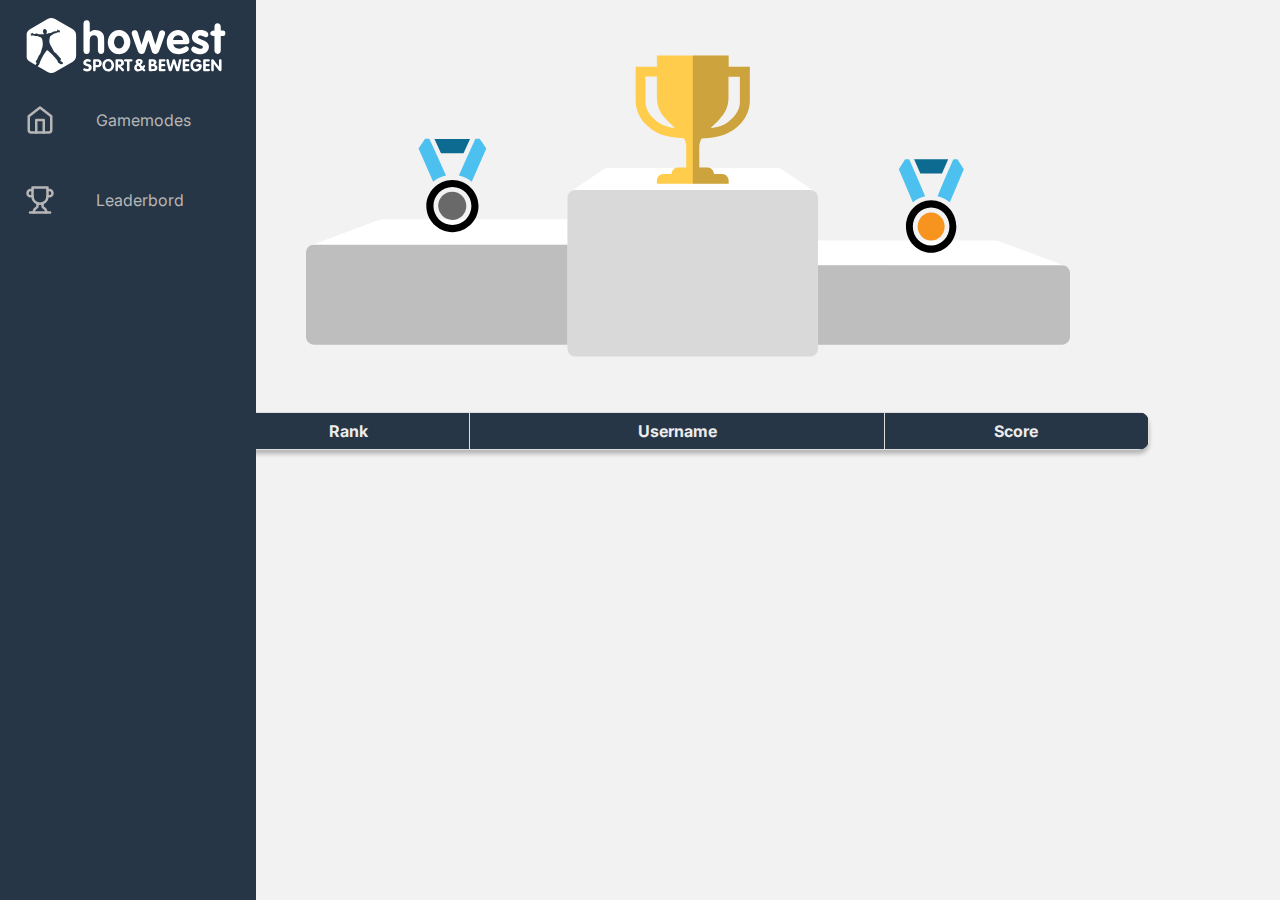
<file: glidenglow-frontend/leaderboard.html>
<!DOCTYPE html>
<html lang="en">
  <head>
    <meta charset="UTF-8" />
    <meta name="viewport" content="width=device-width, initial-scale=1.0" />
    <link type="text/css" rel="stylesheet" href="css/index.css" />
    <link href="https://fonts.googleapis.com/css2?family=Inter&display=swap" rel="stylesheet" />
    <script src="scripts/constants.js"></script>
    <script src="scripts/adminCheck.js"></script>
    <script src="scripts/leaderbord.js"></script>
    <link rel="shortcut icon" href="favicon.svg" type="image/x-icon" />
    <title>Leaderboard | Glide N Glow</title>
  </head>

  <body>
    <nav class="navbar">
      <ul class="navbar-nav">
        <li class="logo">
          <div class="nav-link">
            <span class="link-text logo-text">
              <img
                src="img/logo sport en bewegen.svg"
                alt="Logo"
                class="logo-image"
                height="55px"
                width="220px"
              />
            </span>
            <img
              src="img/logo s&p small.svg"
              alt="Logo"
              class="logo-image-small"
              height="55px"
              width="55px"
            />
          </div>
        </li>
        <li class="nav-item">
          <a href="index.html" class="nav-link">
            <svg
              xmlns="http://www.w3.org/2000/svg"
              width="30"
              height="30"
              viewBox="0 0 24 24"
              fill="none"
              stroke="currentColor"
              stroke-width="2"
              stroke-linecap="round"
              stroke-linejoin="round"
              class="lucide lucide-home"
            >
              <path d="m3 9 9-7 9 7v11a2 2 0 0 1-2 2H5a2 2 0 0 1-2-2z" />
              <polyline points="9 22 9 12 15 12 15 22" />
            </svg>
            <span class="link-text">Gamemodes</span>
          </a>
        </li>

        <li class="nav-item">
          <a href="leaderboard.html" class="nav-link">
            <svg
              xmlns="http://www.w3.org/2000/svg"
              width="30"
              height="30"
              viewBox="0 0 24 24"
              fill="none"
              stroke="currentColor"
              stroke-width="2"
              stroke-linecap="round"
              stroke-linejoin="round"
              class="lucide lucide-trophy"
            >
              <path d="M6 9H4.5a2.5 2.5 0 0 1 0-5H6" />
              <path d="M18 9h1.5a2.5 2.5 0 0 0 0-5H18" />
              <path d="M4 22h16" />
              <path
                d="M10 14.66V17c0 .55-.47.98-.97 1.21C7.85 18.75 7 20.24 7 22"
              />
              <path
                d="M14 14.66V17c0 .55.47.98.97 1.21C16.15 18.75 17 20.24 17 22"
              />
              <path d="M18 2H6v7a6 6 0 0 0 12 0V2Z" />
            </svg>
            <span class="link-text">Leaderbord</span>
          </a>
        </li>

        <li class="nav-item nav-last" id="nav-item-admin">
          <a href="admin.html" class="nav-link">
            <svg
              xmlns="http://www.w3.org/2000/svg"
              width="30"
              height="30"
              viewBox="0 0 24 24"
              fill="none"
              stroke="currentColor"
              stroke-width="2"
              stroke-linecap="round"
              stroke-linejoin="round"
              class="lucide lucide-layout-dashboard"
            >
              <rect width="7" height="9" x="3" y="3" rx="1" />
              <rect width="7" height="5" x="14" y="3" rx="1" />
              <rect width="7" height="9" x="14" y="12" rx="1" />
              <rect width="7" height="5" x="3" y="16" rx="1" />
            </svg>
            <span class="link-text">Dashboard</span>
          </a>
        </li>

        <li class="nav-item nav-item-logout-admin" id="userButton">
          <a href="index.html" class="nav-link">
            <svg
              xmlns="http://www.w3.org/2000/svg"
              width="30"
              height="30"
              viewBox="0 0 24 24"
              fill="none"
              stroke="currentColor"
              stroke-width="2"
              stroke-linecap="round"
              stroke-linejoin="round"
              class="lucide lucide-log-out"
            >
              <path d="M9 21H5a2 2 0 0 1-2-2V5a2 2 0 0 1 2-2h4" />
              <polyline points="16 17 21 12 16 7" />
              <line x1="21" x2="9" y1="12" y2="12" />
            </svg>
            <span class="link-text">Logout</span>
          </a>
        </li>
      </ul>
    </nav>
    <!-- Add the customized dropdown for gamemode filtering -->
    <div class="custom-select js-gamemode-dropdown">
      <select id="gamemode" name="gamemode"></select>
    </div>
    <main>
      <div class="leaderbord-podium">
        <div class="first-place js-first-place">
          <h1></h1>
          <p></p>
        </div>
        <div class="second-place js-second-place">
          <h1></h1>
          <p></p>
        </div>
        <div class="third-place js-third-place">
          <h1></h1>
          <p></p>
        </div>
        <svg
          width="764"
          height="380"
          class="leaderboard-podium-svg"
          viewBox="0 0 964 380"
          fill="none"
          xmlns="http://www.w3.org/2000/svg"
        >
          <path
            d="M375.456 143.729C377.114 142.602 379.072 142 381.076 142H594.451C596.439 142 598.381 142.592 600.03 143.701L642.129 172H333.855L375.456 143.729Z"
            fill="white"
          />
          <path
            d="M646 233.397H870.188C871.386 233.397 872.575 233.613 873.697 234.033L959 266L646 264.756V233.397Z"
            fill="white"
          />
          <path
            d="M646 264.756H954C959.523 264.756 964 269.233 964 274.756V355.105C964 360.627 959.523 365.105 954 365.105H646V264.756Z"
            fill="#BEBEBE"
          />
          <path
            d="M330 206.742H96.3009C95.1099 206.742 93.9284 206.955 92.8123 207.37L6.5 239.5L330 238.885V206.742Z"
            fill="white"
          />
          <path
            d="M0 248.885C0 243.362 4.47715 238.885 10 238.885L330 238.885V365.105H9.99999C4.47714 365.105 0 360.627 0 355.105V248.885Z"
            fill="#BEBEBE"
          />
          <path
            d="M330 179.896C330 174.373 334.477 169.896 340 169.896H636C641.523 169.896 646 174.373 646 179.896V370C646 375.523 641.523 380 636 380H340C334.477 380 330 375.523 330 370V179.896Z"
            fill="#D9D9D9"
          />
          <path
            fill-rule="evenodd"
            clip-rule="evenodd"
            d="M788.795 198.123C779.422 198.123 771.78 206.059 771.78 215.791C771.78 225.524 779.422 233.609 788.795 233.609C798.168 233.609 805.81 225.673 805.81 215.941C805.81 206.208 798.168 198.123 788.795 198.123Z"
            fill="#F7931F"
          />
          <path
            fill-rule="evenodd"
            clip-rule="evenodd"
            d="M788.795 182.732C771.321 182.732 757.02 197.642 757.02 215.866C757.02 234.092 771.321 249 788.795 249C806.273 249 820.57 234.092 820.57 215.866C820.57 197.642 806.273 182.732 788.795 182.732ZM788.795 239.962C776.085 239.962 765.687 229.12 765.687 215.866C765.687 202.612 776.085 191.768 788.795 191.768C801.505 191.768 811.903 202.612 811.903 215.866C811.903 229.12 801.505 239.962 788.795 239.962Z"
            fill="black"
          />
          <path
            fill-rule="evenodd"
            clip-rule="evenodd"
            d="M796.79 177.648C802.518 178.997 807.811 181.548 812.395 185.297L830 143.599L821.984 131H816.831L805.666 156.649L796.79 177.648Z"
            fill="#4CC1EF"
          />
          <path
            fill-rule="evenodd"
            clip-rule="evenodd"
            d="M781.21 177.648L772.297 156.649L761.083 131H755.909L748 143.599L765.683 185.297C770.14 181.697 775.458 178.997 781.21 177.648Z"
            fill="#4CC1EF"
          />
          <path
            fill-rule="evenodd"
            clip-rule="evenodd"
            d="M802.427 148.957L810.32 131H767.27L775.162 148.957H802.427Z"
            fill="#0D6B91"
          />
          <path
            fill-rule="evenodd"
            clip-rule="evenodd"
            d="M184.54 172.123C174.766 172.123 166.797 180.059 166.797 189.791C166.797 199.524 174.766 207.609 184.54 207.609C194.313 207.609 202.283 199.673 202.283 189.941C202.283 180.208 194.313 172.123 184.54 172.123Z"
            fill="#696969"
          />
          <path
            fill-rule="evenodd"
            clip-rule="evenodd"
            d="M184.754 157.159C166.647 157.159 151.833 171.974 151.833 190.08C151.833 208.186 166.647 223 184.754 223C202.86 223 217.674 208.186 217.674 190.08C217.674 171.974 202.86 157.159 184.754 157.159ZM184.754 214.022C171.586 214.022 160.812 203.248 160.812 190.08C160.812 176.912 171.586 166.138 184.754 166.138C197.922 166.138 208.696 176.912 208.696 190.08C208.696 203.248 197.922 214.022 184.754 214.022Z"
            fill="black"
          />
          <path
            fill-rule="evenodd"
            clip-rule="evenodd"
            d="M192.877 151.648C198.849 152.998 204.369 155.548 209.149 159.297L227.507 117.599L219.149 105H213.775L202.133 130.649L192.877 151.648Z"
            fill="#4CC1EF"
          />
          <path
            fill-rule="evenodd"
            clip-rule="evenodd"
            d="M176.63 151.648L167.336 130.649L155.642 105H150.245L142 117.599L160.44 159.297C165.087 155.697 170.634 152.998 176.63 151.648Z"
            fill="#4CC1EF"
          />
          <path
            fill-rule="evenodd"
            clip-rule="evenodd"
            d="M198.755 123.384L206.986 105.428H162.094L170.324 123.384H198.755Z"
            fill="#0D6B91"
          />
          <path
            fill-rule="evenodd"
            clip-rule="evenodd"
            d="M539.222 78.023C532.022 85.4145 525.236 90.1369 510.422 91.7794C514.334 87.8782 518.858 83.977 522.764 79.2546C524.413 77.4067 527.498 73.3006 527.498 73.0952C530.996 67.3461 533.054 60.7759 533.054 53.5893V26.8974H547.453V58.1068C547.658 58.5171 548.066 68.7831 539.222 78.023ZM436.982 78.023C427.934 68.7831 428.342 58.5171 428.342 58.1068V26.6919H442.742V53.3839C442.742 60.5704 444.8 67.1407 448.298 72.8898C448.298 73.0952 451.382 77.4067 453.026 79.0497C457.142 83.772 461.462 87.6732 465.374 91.5744C450.974 89.9315 443.978 85.2091 436.982 78.023ZM560 57.4905V14.3726H533.258V0H488H442.742V14.3726H416V57.285C416 59.3384 416 73.5056 427.724 86.0303C439.04 97.9393 452.822 104.099 476.894 104.51C478.742 107.589 479.773 111.08 479.773 114.776V141.467H469.484C464.96 141.467 461.258 145.164 461.258 149.681H450.974C446.444 149.681 442.742 153.376 442.742 157.893V162H533.258V157.893C533.258 153.376 529.556 149.681 525.026 149.681H514.742C514.742 145.164 511.04 141.467 506.516 141.467H496.227V114.981C496.227 111.285 497.258 107.795 499.106 104.715C523.178 104.304 536.96 97.9392 548.276 86.2357C560 73.9164 560 59.5438 560 57.4905Z"
            fill="#FFCC4C"
          />
          <path
            fill-rule="evenodd"
            clip-rule="evenodd"
            d="M533.054 26.8974V53.5893C533.054 60.7759 530.996 67.3461 527.498 73.0952C527.498 73.3006 524.413 77.4067 522.764 79.2546C518.858 83.977 514.334 87.8782 510.422 91.7794C525.236 90.1369 532.022 85.4145 539.222 78.023C548.066 68.7831 547.658 58.5171 547.453 58.1068V26.8974H533.054ZM488 0H533.258V14.3726H560V57.4905C560 59.5438 560 73.9164 548.276 86.2357C536.96 97.9392 523.178 104.304 499.106 104.715C497.258 107.795 496.227 111.285 496.227 114.981V141.467H506.516C511.04 141.467 514.742 145.164 514.742 149.681H525.026C529.556 149.681 533.258 153.376 533.258 157.893V162H488V0Z"
            fill="black"
            fill-opacity="0.2"
          />
        </svg>
      </div>
      <div class="recent-scores-container js-table-container">
        <table>
          <tr>
            <th>Rank</th>
            <th>Username</th>
            <th>Score</th>
          </tr>
        </table>
      </div>
    </main>
  </body>
</html>
</file>
<file: glidenglow-frontend/css/index.css>
:root {
  font-size: 16px;
  font-family: 'Open Sans';
  --text-primary: #b6b6b6;
  --text-secondary: #ececec;
  --text-dark: black;
  --text-dark: #273646;
  --bg-primary: #273646;
  --bg-light-prinmary: #476786;
  --bg-secondary: #141418;
  --bg-white: #ffffff;
  --bg-current-gamemode: #dbdbdb;
  --page-bg-primary: #f2f2f2;
  --transition-speed: 300ms;
  --hover-bg-primary: #d9d9d9;
}

body {
  color: black;
  background-color: var(--page-bg-primary);
  margin: 0;
  padding: 0;
  font-family: 'Inter', sans-serif;
  overflow-x: hidden;
}

body::-webkit-scrollbar {
  width: 0.25rem;
}

body::-webkit-scrollbar-track {
  background: #1e1e24;
}

body::-webkit-scrollbar-thumb {
  background: var(--bg-primary);
}

main {
  margin-left: 6rem;
  padding: 1rem 0rem 0rem 1rem;
}

.navbar {
  position: fixed;
  background-color: var(--bg-primary);
  transition: width 600ms ease;
  overflow: hidden;
  z-index: 1000;
}

.navbar-nav {
  list-style: none;
  padding: 0;
  margin: 0;
  display: flex;
  flex-direction: column;
  align-items: center;
  height: 100dvh;
}

.nav-item {
  width: 100%;
}
.nav-last {
  margin-top: auto;
}

.nav-link {
  display: flex;
  align-items: center;
  height: 5rem;
  color: var(--text-primary);
  text-decoration: none;
  transition: var(--transition-speed);
}

.nav-link:hover {
  background: var(--page-bg-primary);
  color: var(--text-dark);
}

.logo .nav-link:hover {
  background: var(--bg-primary);
  color: var(--text-dark);
}

.link-text {
  display: none;
  margin-left: 1rem;
}

.nav-link svg {
  width: 2rem;
  min-width: 2rem;
  margin: 0 1.5rem;
}

.logo {
  width: 100%;
}

.logo-text {
  display: inline;
  position: absolute;
  display: none;
  font-size: 1.3rem;
}

.navbar:hover .logo .logo-image-small {
  display: none;
}

.logo-image {
  padding-top: 1rem;
  margin: 0 auto;
}

.logo-image-small {
  width: 100%;
  padding-top: 0.7rem;
  margin: 0 auto;
}

/* HIDEY */
.hidey {
  display: flex;
  justify-content: center;
  align-items: center;
  position: absolute;
  height: 95dvh;
  width: 29vw;
  background-color: hsla(0, 0%, 0%, 0.7);
  border-radius: 10px 10px 10px 10px;
  z-index: 1;
}

.hidey-text {
  color: var(--text-dark);
  background-color: var(--bg-white);
  border-radius: 10px;
  font-size: 1.5rem;
  padding: 1rem 1rem 1rem;
  text-align: center;
  width: 60%;
}

/* GRID */
.grid-container {
  display: grid;
  grid-template-rows: 1fr;
  grid-template-columns: 1fr 1fr 1fr;
  /* place-items: top; */
  gap: 1rem;
  max-width: 1300px;
  width: 100%;
  max-height: 100vh;
  margin: 0;
  padding: 0;
}

.grid-item {
  width: 29vw;
  height: 450px;
  background-color: var(--bg-white);
  border-radius: 10px;
  overscroll-behavior: contain;
  margin-bottom: 10px;
  box-shadow: 0px 4px 4px 0px rgba(0, 0, 0, 0.25);
  overflow-y: auto;
}

/* First grid item span over 3 columns */
.grid-item:first-child {
  grid-column: 1;
  height: 19dvh;
  width: 29vw;
}

.grid-item:not(:first-child) {
  width: 29vw;
  display: block;
  height: 95dvh;
}

.grid-item-gamemodes {
  display: block;
  overflow-y: auto;
  height: 73dvh;
  margin-top: 3dvh;
  border-radius: 10px;
  box-shadow: 0px 4px 4px 0px rgba(0, 0, 0, 0.25);
}

/* Center position grid */
.grid-flex {
  display: flex;
  justify-content: left;
  height: fit-content;
  /* align-items: top; */
  /* min-height: 100%; */
  /* max-width: fit-content; */
}

.grid-header {
  display: flex;
  align-items: center;
  background-color: var(--bg-primary);
  color: var(--bg-white);
  position: sticky;
  top: 0;
  z-index: 10;
}

.grid-header svg {
  margin-left: 0.5rem;
}

.header-title {
  margin-left: 0.5rem;
  /* Add some margin between the icon and the title */
  font-size: 1rem;
  /* Adjust the font size as needed */
  margin-top: 0.8rem;
  margin-bottom: 0.8rem;
}

.grid-content {
  position: relative;
  height: 100%;
  background-color: var(--bg-white);
  border-radius: 10px;
  display: flex;
  flex-direction: column;
  overflow-x: hidden;
}

/* ADMIN - Settings */
.settings-button-container {
  display: flex;
  justify-content: center;
  align-items: center;
  height: 100%;
  gap: 1rem;
}

.settings-button-startstop {
  width: 130px;
  height: 43px;
  border-radius: 10px;
  background: #9b2d2d;
  border: none;
  color: var(--text-secondary);
  transition: ease var(--transition-speed);
}
.settings-button-startstop:hover {
  background: #7a2323;
  transition: ease var(--transition-speed);
}
.settings-button-callibrate {
  width: 130px;
  height: 43px;
  border-radius: 10px;
  background: var(--bg-primary);
  border: none;
  color: var(--text-secondary);
  transition: ease var(--transition-speed);
}
.settings-button-callibrate:hover {
  background: #3b526b;
  transition: ease var(--transition-speed);
}

/* ADMIN - Gamemodes */
.gamemodes-container {
  display: flex;
  padding: 0rem 1rem 0rem 0rem;
  justify-content: space-between;
}
.gamemodes-container-gamemodeswitch-text {
  margin-left: 1rem;
  color: var(--text-dark);
  font-size: 1.1rem;
}
.table-button-force-gamemodes.gamemode-force-active {
  background-color: var(--bg-light-prinmary);
}
/* ADMIN - Button settings */
.button-settings-infotext {
  margin-left: 1rem;
  color: var(--text-dark);
  font-size: 1.1rem;
}
#button-distance {
  padding-left: 4rem;
}
#distance-data {
  padding-left: 6rem;
}
#button-actions {
  /* padding-left: 1.5rem; */
}
#button-id {
  padding-left: 1.5rem;
}
#button-id-data {
  padding-left: 1.3rem;
}
/* ADMIN - Lightstrip settings */
.lightstrip-setting-container {
  display: flex;
  /* gap: 2.6rem; */
  justify-content: space-around;
}

.lightstrip-setting-container-text {
  width: 2rem;
  white-space: nowrap;
  /* margin-left: 1rem; */
  font-size: 1.1rem;
}
#lightstrip-action {
  /* padding-left: 1.5rem; */
}
#lightstrip-pixels-data {
  padding-left: 1.5rem;
}
#lightstrip-distance-data {
  padding-left: 2.5rem;
}
#lightstrip-length-data {
  padding-left: 2rem;
}
.ledstrip-add-icon {
  padding-left: 50%;
  padding-right: 50%;
  transition: ease var(--transition-speed);
}
.ledstrip-add-icon:hover {
  color: var(--bg-light-prinmary);
  transition: ease var(--transition-speed);
}

/* Gamemodes page */
.gamemodes-header-icons {
  display: flex;
  justify-content: center;
}
.small-gamepad-icon {
  width: 64px;
}
.big-gamepad-icon {
  width: 154px;
  margin: 1rem;
}

.gamemodes-header-text {
  text-align: center;
}
.gamemodes-card-container {
  display: flex;
  justify-content: center;
  flex-wrap: wrap;
  margin-top: 1rem;
}
.gamemode-card {
  width: 326px;
  height: 390px;
  box-shadow: 0px 4px 4px 0px rgba(0, 0, 0, 0.25);
  border-radius: 10px;
  background-color: var(--bg-white);
  margin: 1.5rem;
  text-decoration: none; /* Remove underline */
  color: inherit; /* Use the default text color */
}

.gamemode-card-header {
  width: 326px;
}
.gamemode-card-banner-img {
  width: 326px;
  height: 200px;
  border-top-right-radius: 10px;
  border-top-left-radius: 10px;
}
.gamemode-card-info {
  margin-left: 1rem;
  height: 166px;
}
.gamemode-card-info p {
  margin-bottom: 1rem;
}
.gamemode-name {
  font-weight: bold;
  font-size: 1.5rem;
}
.gamemode-discription {
  color: var(--text-primary);
  height: 50px;
}
.gamemode-card-best-time {
  display: flex;
  align-items: center;
  font-weight: bold;
}
.gamemode-card-best-time svg {
  margin-right: 1rem;
}
/* gamemode-set-settings page */
#quit-button {
  position: fixed;
  top: 10px;
  left: 10px;
  background-color: #dc3545; /* Bootstrap's danger color */
  color: #fff;
  border: none;
  padding: 10px 15px;
  font-size: 16px;
  cursor: pointer;
  border-radius: 5px;
  box-shadow: 0px 4px 4px rgba(0, 0, 0, 0.25);
  width: 100px;
  margin: 1rem;
  transition: ease var(--transition-speed);
}
#quit-button:hover {
  background-color: #63232a;
  transition: ease var(--transition-speed);
}
.gamemode-settings-header {
  text-align: center;
}
.gamemode-setting-discription {
  color: var(--text-primary);
}
.gamemode-setting-icon {
  height: 74px;
  width: 74px;
}
.gamemode-settings-card-container {
  display: flex;
  justify-content: center;
  align-items: center;
  padding: 20px;
  margin-top: 7rem;
}

.gamemode-settings-card {
  background-color: #f8f9fa; /* Light grey background color */
  padding: 20px;
  border-radius: 10px;
  box-shadow: 0px 4px 4px rgba(0, 0, 0, 0.25);
}

.playerInput {
  width: 200px;
  padding: 10px;
  margin-bottom: 10px;
  border: 1px solid #ced4da; /* Bootstrap's border color */
  border-radius: 5px;
  box-sizing: border-box;
}

.startButton {
  background-color: #28a745; /* Bootstrap's success color */
  color: #fff;
  border: none;
  padding: 10px 15px;
  font-size: 16px;
  cursor: pointer;
  border-radius: 5px;
  transition: ease var(--transition-speed);
}
.startButton:hover {
  background-color: #237736;
  transition: ease var(--transition-speed);
}
.gamemode-setting-content-hidden {
  display: none;
}

#startButtonTime {
  margin-left: 10rem;
  margin-top: 1rem;
  background-color: #28a745; /* Bootstrap's success color */
  color: #fff;
  border: none;
  padding: 10px 15px;
  font-size: 16px;
  cursor: pointer;
  border-radius: 5px;
  transition: ease var(--transition-speed);
}
#startButtonTime:hover {
  background-color: #237736;
  transition: ease var(--transition-speed);
}
.gamemode-setting-text {
  margin-left: 1rem;
}
#playerInputTime {
  width: 100px;
  padding: 10px;
  margin-bottom: 10px;
  border: 1px solid #ced4da; /* Bootstrap's border color */
  border-radius: 5px;
  box-sizing: border-box;
  margin-right: 1rem;
  margin-left: 1rem;
}
/* gamemode-hardware-status */
.gamemode-hardware-status {
  position: fixed;
  top: 1rem;
  right: 2rem;
  z-index: 1000;
  width: 50px;
  height: 50px;
  border-radius: 50%;
  background-color: #e8ffe8;
  display: flex;
  align-items: center;
  justify-content: center;
}

.gamemode-hardware-status svg {
  width: 24px;
  height: 24px;
}
/* gamemode-active page */
.gamemodeActiveIcon {
  height: 54px;
  width: 54px;
}
.player-cards-container {
  display: flex;
  justify-content: center;
  flex-wrap: wrap;
  margin-top: 5rem;
}
.player-card {
  width: 348px;
  height: 200px;
  border-radius: 10px;
  box-shadow: 0px 4px 4px rgba(0, 0, 0, 0.25);
  background-color: var(--bg-white);
  margin: 1rem;
}
.player-card-header {
  background-color: #dad7fe; /* Choose your background color */
  border-top-left-radius: 10px;
  border-top-right-radius: 10px;
  padding: 10px;
  height: 1rem;
  opacity: 60%;
}

.player-card-header p {
  margin: 0;
  font-size: 1rem;
}
.player-score-container {
  display: flex;
  justify-content: center;
  margin-top: 3rem;
}
.player-score-text {
  font-weight: bold;
  font-size: 1rem;
}
.player-score {
  font-size: 1rem;
  font-weight: bold;
  color: #ff3a29;
  margin-left: 5rem;
}
.lotti-container {
  display: flex;
  justify-content: center;
}
#lottie-container {
  width: 400px;
}
/* recent games table*/
.recent-scores-claim-text {
  text-align: center;
}

.recent-scores-container {
  width: 80%;
  margin-left: auto;
  margin-right: auto;
  margin-bottom: 2rem;
  background-color: var(--bg-white);
  border-radius: 10px;
  box-shadow: 0px 4px 4px 0px rgba(0, 0, 0, 0.25);
}

.table-caption-container {
  text-align: center;
}

.recent-games-table-title svg {
  margin-right: 0.5rem; /* Adjust margin as needed */
}

.recent-scores-container table {
  width: 100%;
  border-collapse: collapse;
  margin-top: 1rem;
  border-radius: 10px; /* Add border-radius for the table */
  overflow: hidden; /* Ensure overflow is hidden for rounded corners */
}

.recent-scores-container th,
.recent-scores-container td {
  border: 1px solid #ddd; /* Adjust border color */
  padding: 8px;
  text-align: center;
}

.recent-scores-container th {
  background-color: var(--bg-primary);
  color: var(--text-secondary);
}

/* Leaderbord page */
.leaderbord-podium {
  display: flex;
  justify-content: center;
}

.leaderbord-podium-svg {
  padding: 10rem;
}

.leaderbord-podium div h1 {
  font-size: 2.5rem;
  font-weight: bold;
  color: var(--text-dark);
  margin: 0;
  padding: 0;
}

.leaderbord-podium div p {
  font-size: 1.5rem;
  color: var(--text-dark);
  margin: 0;
  padding: 0;
}

.first-place {
  display: flex;
  flex-direction: column;
  position: absolute;
  top: 14rem;
  align-items: center;
}

.second-place {
  display: flex;
  flex-direction: column;
  position: absolute;
  top: 16rem;
  align-items: center;
  margin-right: 31rem;
}

.third-place {
  display: flex;
  flex-direction: column;
  position: absolute;
  top: 16.5rem;
  align-items: center;
  margin-left: 31rem;
}

/* Custom styles for the dropdown */
/* .filter-dropdown {
  position: fixed;
  top: 20px;
  right: 20px;
  z-index: 1000;
  background-color: var(--bg-primary);
  border: 1px solid #ddd;
  border-radius: 10px;
  padding: 8px;
  font-family: 'Inter', sans-serif;
}

.filter-dropdown label {
  margin-right: 8px;
  font-weight: bold;
  color: var(--text-secondary);
} */

/* The container must be positioned relative: */
.custom-select {
  position: fixed;
  top: 20px;
  right: 20px;
  z-index: 1000;
}

.custom-select select {
  display: none; /*hide original SELECT element: */
}

.select-selected {
  width: 8rem;
  background-color: var(--bg-primary);
  border-radius: 10px 10px 0px 0px;
  font-size: 1rem;
}

/* Style the arrow inside the select element: */
.select-selected:after {
  position: absolute;
  content: '';
  top: 14px;
  right: 10px;
  width: 0;
  height: 0;
  border: 6px solid transparent;
  border-color: #fff transparent transparent transparent;
}

/* Point the arrow upwards when the select box is open (active): */
.select-selected.select-arrow-active:after {
  border-color: transparent transparent #fff transparent;
  top: 7px;
}

/* style the items (options), including the selected item: */
.select-items div,
.select-selected {
  color: #ffffff;
  padding: 8px 16px;
  border: 1px solid transparent;
  border-color: transparent transparent rgba(255, 255, 255, 0.1) transparent;
  cursor: pointer;
}

/* Style items (options): */
.select-items {
  position: absolute;
  background-color: var(--bg-primary);
  top: 100%;
  left: 0;
  right: 0;
  z-index: 99;
  width: 10.1rem;
  border-radius: 0px 0px 10px 10px;
}

/* Hide the items when the select box is closed: */
.select-hide {
  display: none;
}

.select-items div:hover,
.same-as-selected {
  background-color: rgba(0, 0, 0, 0.5);
  border-radius: 0px 0px 10px 10px;
}

/* table */
.table-button {
  border: none;
  border-radius: 10px;
  height: 30px;
  width: 30px;
  margin-left: 0.25rem;
  transition: ease var(--transition-speed);
  background-color: var(--hover-bg-primary);
}
.table-button:hover {
  background-color: var(--bg-primary);
  color: var(--bg-white);
  transition: ease var(--transition-speed);
}
.table-button svg {
  width: 18px;
  height: 18px;
  cursor: pointer;
}
.table-container {
  /* overflow: hidden; */
  border-radius: 10px; /* Adjust as needed */
  width: 95%; /* Set a specific width, adjust as needed */
  margin: 0 auto; /* Center the table horizontally */
  /* background-color: var(--bg-primary); */
  color: var(--text-dark);
  font-size: 0.7rem;
}

.rounded-table {
  width: 100%;
  border-collapse: collapse;
}

.rounded-table th,
.rounded-table td {
  padding: 10px;
  text-align: left;
  border-bottom: 1px solid #ddd; /* Adjust the border color */
  font-weight: 400;
  font-size: 1rem;
}

.add-lightstrip-button td {
  border-bottom: 0px solid #ddd; /* Adjust the border color */
}

.rounded-table th {
  color: var(--text-dark);
  font-weight: bold;
}

/* checkbox styles */
.checkbox-container {
  display: block;
  position: relative;
  cursor: pointer;
  user-select: none;
  margin-bottom: 1.5rem;
  margin-left: 1.5rem;
}

.checkbox-container input {
  position: absolute;
  opacity: 0;
  cursor: pointer;
}

.checkmark {
  position: absolute;
  top: 0;
  left: 0;
  height: 20px;
  /* Adjust as needed */
  width: 20px;
  /* Adjust as needed */
  background-color: var(--bg-white);
  border: 1px solid #bbb;
  /* Adjust border color */
  border-radius: 3px;
  /* Adjust border radius */
  transition: background-color 0.3s ease; /* Add a transition for background-color */
}

.checkbox-container:hover input ~ .checkmark {
  background-color: #ccc;
}

.checkbox-container input:checked ~ .checkmark {
  background-color: var(--bg-light-prinmary);
  border: 1px solid var(--bg-primary);
}

.checkmark:after {
  content: '';
  position: absolute;
  display: none;
}

.checkbox-container input:checked ~ .checkmark:after {
  display: block;
}

.checkbox-container .checkmark:after {
  left: 7px;
  /* Adjust as needed for positioning */
  top: 3px;
  /* Adjust as needed for positioning */
  width: 5px;
  /* Adjust as needed for size */
  height: 10px;
  /* Adjust as needed for size */
  border: solid white;
  border-width: 0 3px 3px 0;
  transform: rotate(45deg);
}

/* Toggle switch styles */
.toggle {
  position: relative;
  display: inline-block;
  width: 40px;
  height: 20px;
  margin-top: 1.2rem;
  margin-left: 2.5rem;
}
.toggle input {
  opacity: 0;
  width: 0;
  height: 0;
}

.slider {
  position: absolute;
  cursor: pointer;
  top: 0;
  left: 0;
  right: 0;
  bottom: 0;
  background-color: #ccc;
  transition: 0.4s;
  border-radius: 15px;
}

.slider:before {
  position: absolute;
  content: '';
  height: 16px;
  width: 16px;
  left: 4px;
  bottom: 4px;
  top: 2px;
  background-color: white;
  transition: 0.4s;
  border-radius: 50%;
}
input:checked + .slider {
  background-color: var(--bg-primary);
}

input:focus + .slider {
  box-shadow: 0 0 1px var(--bg-primary);
}

input:checked + .slider:before {
  transform: translateX(16px);
}

/* Small screens */
@media only screen and (max-width: 800px) {
  .navbar {
    bottom: calc(100vh - 100dvh);
    bottom: 0;
    width: 100vw;
    height: 5rem;
    z-index: 1000;
  }

  .logo {
    display: none;
  }

  .nav-link:hover {
    background: var(--page-bg-primary);
    color: var(--text-dark);
  }

  .navbar-nav {
    flex-direction: row;
    height: 100%;
  }

  .nav-link {
    justify-content: center;
  }

  main {
    margin: 0;
  }

  .grid-flex {
    margin-top: 0;
    justify-content: center;
  }

  .grid-container {
    grid-template-columns: 1fr;
    grid-template-rows: auto;
    max-width: 100;
    gap: 0;
  }

  .grid-item:first-child {
    grid-column: 1;
    height: 150px;
    width: 100%;
  }

  .grid-item {
    margin: 0;
    padding: 0;
  }

  .grid-item:not(:first-child) {
    width: 100%;
    height: 30rem;
  }

  .grid-item:last-child {
    margin-bottom: 50rem;
  }

  .hidey {
    width: 100%;
    height: inherit;
  }

  .nav-item:last-child {
    margin: 0;
  }
  .gamemodes-card-container {
    margin-bottom: 4rem;
  }

  .recent-scores-container {
    width: 100%;
    margin-bottom: 6rem;
  }

  /* Leaderbord page */

  .leaderbord-podium {
    display: flex;
    justify-content: center;
  }

  .leaderbord-podium svg {
    height: 150px;
  }

  .leaderbord-podium div h1 {
    font-size: 1.2rem;
    font-weight: bold;
    color: var(--text-dark);
    margin: 0;
    padding: 0;
  }

  .leaderbord-podium div p {
    font-size: 1rem;
    color: var(--text-dark);
    margin: -2px;
    padding: 0;
  }

  .first-place {
    display: flex;
    flex-direction: column;
    position: absolute;
    top: 6rem;
    align-items: center;
  }

  .second-place {
    display: flex;
    flex-direction: column;
    position: absolute;
    top: 6.5rem;
    align-items: center;
    margin-right: 60%;
  }

  .third-place {
    display: flex;
    flex-direction: column;
    position: absolute;
    top: 7rem;
    align-items: center;
    margin-left: 60%;
  }

  .leaderbord-podium .third-place h1 {
    font-size: 1rem;
  }

  .leaderbord-podium .third-place p {
    font-size: 0.8rem;
  }

  .rounded-table {
    height: auto;
  }

  .rounded-table th {
    padding: 5px;
    font-size: 0.9rem;
  }

  .rounded-table td {
    padding: 5px;
    padding-top: 0.5rem;
    padding-bottom: 0.5rem;
  }

  #lightstrip-action {
    padding: 0;
    padding-left: 1rem;
  }

  .gamemodes-header-icons {
    margin-top: 1rem;
  }
}

/* Large screens */
@media only screen and (min-width: 800px) {
  .navbar {
    top: 0;
    height: 103vh;
  }

  .navbar:hover {
    width: 16rem;
  }

  .navbar:hover .link-text {
    display: inline;
  }

  .navbar:hover .logo-text {
    left: 0px;
  }
  .grid-container {
    grid-template-columns: 1fr 1fr;
  }

  .grid-item:first-child {
    width: 100%;
  }

  .grid-item:not(:first-child) {
    width: 100%;
  }

  .hidey {
    width: 100%;
    height: inherit;
  }
}

/* @media (max-height: 690px) {
  .grid-container-flex {
    margin-top: 1rem;
  }
} */

@media (min-width: 1300px) {
  .grid-container {
    grid-template-columns: 1fr 1fr 1fr;
    grid-template-rows: auto;
    max-width: 27vw;
  }

  .grid-item:first-child {
    width: 29vw;
  }
  .grid-item:not(:first-child) {
    width: 29vw;
  }
}

@media (max-width: 1300px) {
  main {
    padding: 1rem;
  }

  .grid-container-flex {
    margin-top: 1rem;
  }

  .grid-item:last-child {
    margin-bottom: 5rem;
  }

  .grid-item {
    margin-bottom: 1rem;
    width: 29vw;
  }

  .grid-item:first-child {
    grid-column: 1;
    height: 150px;
    /* width: 29vw; */
  }

  .grid-item-gamemodes {
    display: block;
    overflow-y: auto;
    height: 74dvh;
    margin-bottom: 1rem;
  }
}

.dark {
  --text-primary: #b6b6b6;
  --text-secondary: #ececec;
  --bg-primary: #23232e;
  --bg-secondary: #141418;
}

.light {
  --text-primary: #1f1f1f;
  --text-secondary: #000000;
  --bg-primary: #ffffff;
  --bg-secondary: #e4e4e4;
}

.solar {
  --text-primary: #576e75;
  --text-secondary: #35535c;
  --bg-primary: #fdf6e3;
  --bg-secondary: #f5e5b8;
}

.theme-icon {
  display: none;
}

.dark #darkIcon {
  display: block;
}

.light #lightIcon {
  display: block;
}

.solar #solarIcon {
  display: block;
}
</file>
